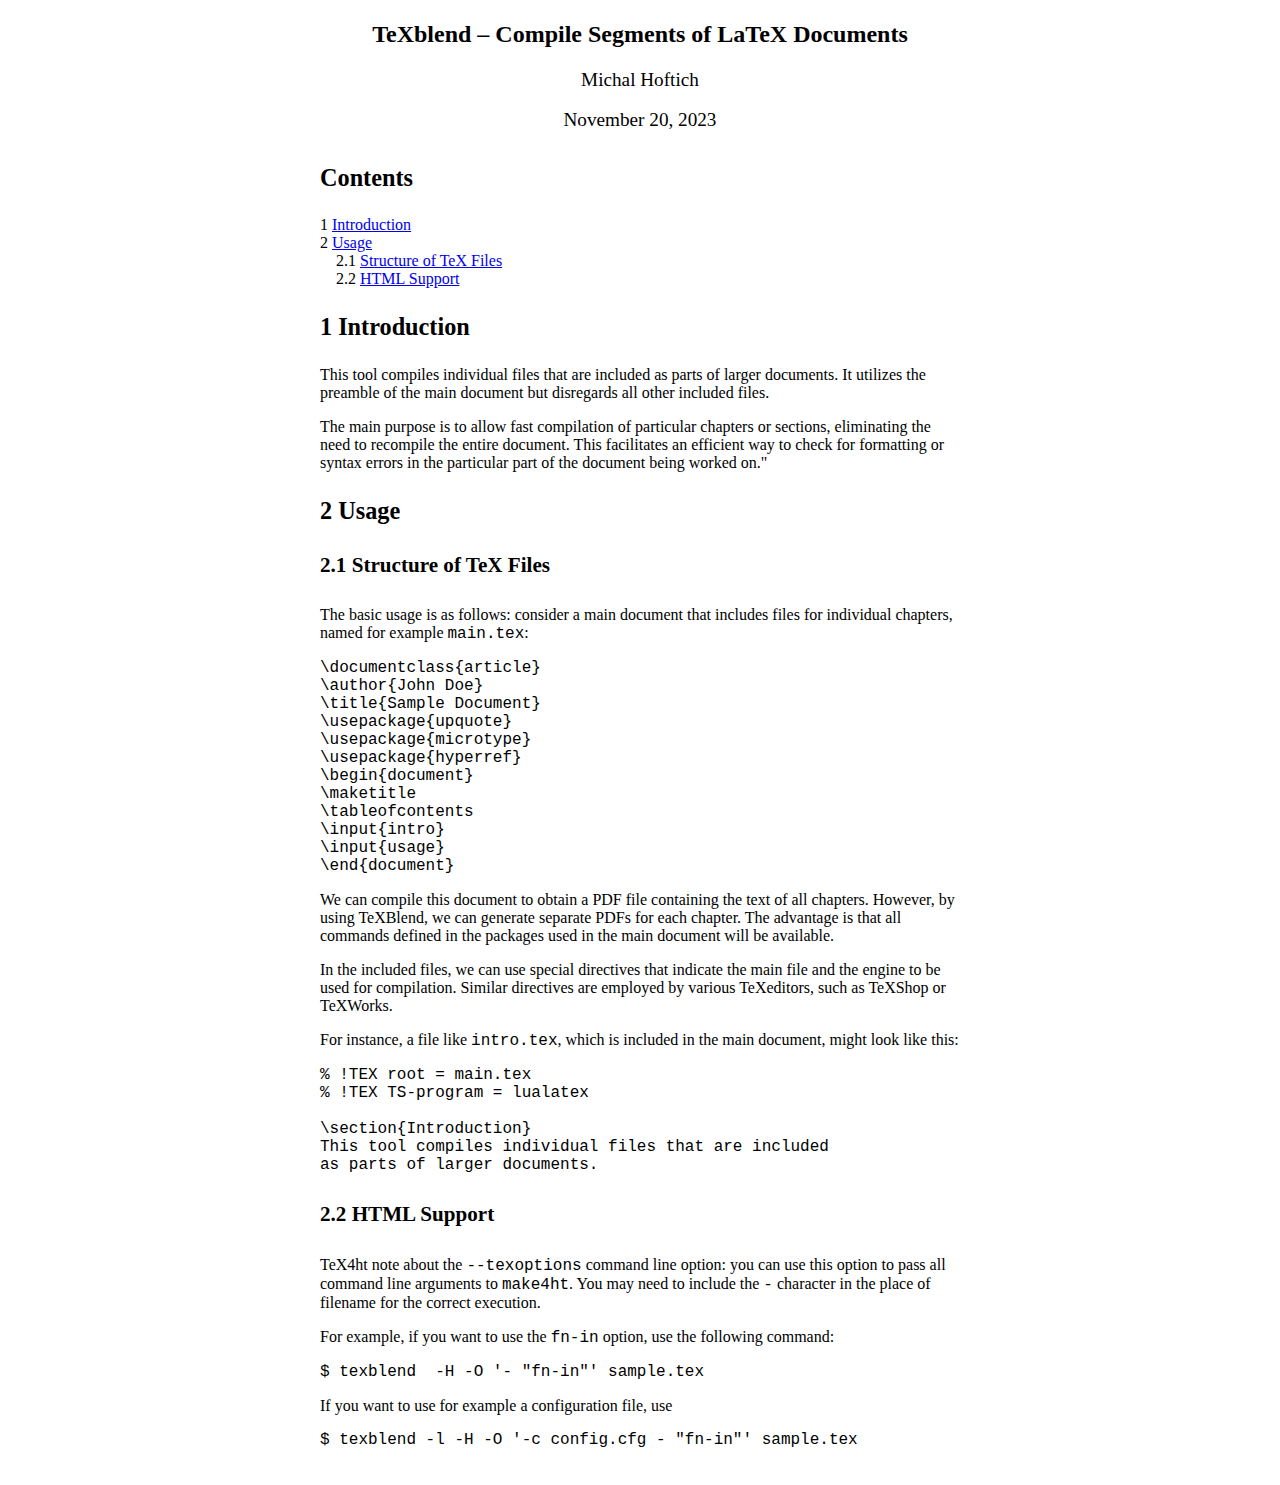
<file: texblend-doc.html>
<!DOCTYPE html> 
<html lang='en-US' xml:lang='en-US'> 
<head><title>TeXblend – Compile Segments of LaTeX Documents</title> 
<meta charset='utf-8' /> 
<meta content='TeX4ht (https://tug.org/tex4ht/)' name='generator' /> 
<meta content='width=device-width,initial-scale=1' name='viewport' /> 
<link href='texblend-doc.css' rel='stylesheet' type='text/css' /> 
<meta content='texblend-doc.tex' name='src' /> 
</head><body>
<div class='maketitle'>
                                                                  

                                                                  
                                                                  

                                                                  

<h2 class='titleHead'>TeXblend – Compile Segments of LaTeX
Documents</h2>
<div class='author'><span class='ec-lmr-12'>Michal Hoftich</span></div><br />
<div class='date'><span class='ec-lmr-12'>November 20, 2023</span></div>
</div>   
<h3 class='likesectionHead' id='contents'><a id='x1-1000'></a>Contents</h3>
<div class='tableofcontents'>   
<span class='sectionToc'>1 <a href='#introduction' id='QQ2-1-2'>Introduction</a></span>
<br />   <span class='sectionToc'>2 <a href='#usage' id='QQ2-1-3'>Usage</a></span>
<br />   <span class='subsectionToc'>2.1 <a href='#structure-of-tex-files' id='QQ2-1-4'>Structure of TeX Files</a></span>
<br />   <span class='subsectionToc'>2.2 <a href='#html-support' id='QQ2-1-5'>HTML Support</a></span>
</div>
<!-- l. 4 --><p class='noindent'>
</p>   
<h3 class='sectionHead' id='introduction'><span class='titlemark'>1   </span> <a id='x1-20001'></a>Introduction</h3>
<!-- l. 5 --><p class='noindent'>This tool compiles individual files that are included as parts of larger documents. It
utilizes the preamble of the main document but disregards all other included
files.
</p><!-- l. 8 --><p class='indent'>   The main purpose is to allow fast compilation of particular chapters or sections,
eliminating the need to recompile the entire document. This facilitates an efficient
way to check for formatting or syntax errors in the particular part of the document
being worked on."
</p><!-- l. 1 --><p class='noindent'>
</p>   
<h3 class='sectionHead' id='usage'><span class='titlemark'>2   </span> <a id='x1-30002'></a>Usage</h3>
                                                                  

                                                                  
<!-- l. 3 --><p class='noindent'>
</p>   
<h4 class='subsectionHead' id='structure-of-tex-files'><span class='titlemark'>2.1   </span> <a id='x1-40002.1'></a>Structure of TeX Files</h4>
<!-- l. 5 --><p class='noindent'>The basic usage is as follows: consider a main document that includes files for
individual chapters, named for example <span class='ec-lmtt-10'>main.tex</span>:
                                                                  

                                                                  
</p>   
<pre class='verbatim' id='verbatim-1'>
\documentclass{article}
\author{John Doe}
\title{Sample Document}
\usepackage{upquote}
\usepackage{microtype}
\usepackage{hyperref}
\begin{document}
\maketitle
\tableofcontents
\input{intro}
\input{usage}
\end{document}
</pre>
<!-- l. 22 --><p class='nopar'>
</p><!-- l. 24 --><p class='indent'>   We can compile this document to obtain a PDF file containing the text of all
chapters. However, by using TeXBlend, we can generate separate PDFs for each
chapter. The advantage is that all commands defined in the packages used in the
main document will be available.
</p><!-- l. 29 --><p class='indent'>   In the included files, we can use special directives that indicate the main file and
the engine to be used for compilation. Similar directives are employed by various
TeXeditors, such as TeXShop or TeXWorks.
</p><!-- l. 33 --><p class='indent'>   For instance, a file like <span class='ec-lmtt-10'>intro.tex</span>, which is included in the main document,
might look like this:
                                                                  

                                                                  
</p>   
<pre class='verbatim' id='verbatim-2'>
% !TEX root = main.tex
% !TEX TS-program = lualatex

\section{Introduction}
This tool compiles individual files that are included
as parts of larger documents.
</pre>
<!-- l. 43 --><p class='nopar'>
</p><!-- l. 47 --><p class='noindent'>
</p>   
<h4 class='subsectionHead' id='html-support'><span class='titlemark'>2.2   </span> <a id='x1-50002.2'></a>HTML Support</h4>
<!-- l. 49 --><p class='noindent'>TeX4ht note about the <span class='obeylines-h'><span class='verb'><span class='ec-lmtt-10'>--texoptions</span></span></span> command line option: you can use this option
to pass all command line arguments to <span class='obeylines-h'><span class='verb'><span class='ec-lmtt-10'>make4ht</span></span></span>. You may need to include the <span class='obeylines-h'><span class='verb'><span class='ec-lmtt-10'>-</span></span></span>
character in the place of filename for the correct execution.
</p><!-- l. 54 --><p class='indent'>   For example, if you want to use the <span class='obeylines-h'><span class='verb'><span class='ec-lmtt-10'>fn-in</span></span></span> option, use the following command:
                                                                  

                                                                  
</p>   
<pre class='verbatim' id='verbatim-3'>
$ texblend  -H -O '- "fn-in"' sample.tex
</pre>
<!-- l. 58 --><p class='nopar'>
</p><!-- l. 60 --><p class='indent'>   If you want to use for example a configuration file, use
                                                                  

                                                                  
</p>   
<pre class='verbatim' id='verbatim-4'>
$ texblend -l -H -O '-c config.cfg - "fn-in"' sample.tex
</pre>
<!-- l. 64 --><p class='nopar'>
</p>   
 
</body> 
</html>
</file>
<file: texblend-doc.css>
/* start css.sty */
.ec-lmr-17{font-size:170%;}
.ec-lmtt-12x-x-144{font-size:172%; font-family: monospace,monospace;}
.ec-lmtt-12x-x-144{ font-family: monospace,monospace;}
.ec-lmtt-12x-x-144{ font-family: monospace,monospace;}
.ec-lmtt-12x-x-144{ font-family: monospace,monospace;}
.ec-lmtt-12x-x-144{ font-family: monospace,monospace;}
.ec-lmr-12{font-size:120%;}
.ec-lmtt-10{ font-family: monospace,monospace;}
.ec-lmtt-10{ font-family: monospace,monospace;}
.ec-lmtt-10{ font-family: monospace,monospace;}
.ec-lmtt-10{ font-family: monospace,monospace;}
.ec-lmtt-10{ font-family: monospace,monospace;}
p{margin-top:0;margin-bottom:0}
p.indent{text-indent:0;}
p + p{margin-top:1em;}
p + div, p + pre {margin-top:1em;}
div + p, pre + p {margin-top:1em;}
a { overflow-wrap: break-word; word-wrap: break-word; word-break: break-word; hyphens: auto; }
@media print {div.crosslinks {visibility:hidden;}}
table.tabular{border-collapse: collapse; border-spacing: 0;}
a img { border-top: 0; border-left: 0; border-right: 0; }
center { margin-top:1em; margin-bottom:1em; }
td center { margin-top:0em; margin-bottom:0em; }
.Canvas { position:relative; }
img.math{vertical-align:middle;}
div.par-math-display, div.math-display{text-align:center;}
body{ margin:1em auto; max-width:80ch; padding:0 .62em; }
h1,h2,h3,h4,h5 { line-height:1.2; }
@media print{ body{ max-width:none } }
.partHead, .likepartHead { font-size: 2em; }
.chapterHead, .likechapterHead { font-size: 1.7411em; }
.sectionHead, .likesectionHead { font-size: 1.5157em; }
.subsectionHead, .likesubsectionHead { font-size: 1.3195em; }
.subsubsectionHead, .likesubsubsectionHead { font-size: 1.1487em; }
 @media (prefers-color-scheme: dark) { img[src^="texblend-doc"]{filter: invert(1); } } 
li p.indent { text-indent: 0em }
li p:first-child{ margin-top:0em; }
li p:last-child, li div:last-child { margin-bottom:0.5em; }
li p:first-child{ margin-bottom:0; }
li p~ul:last-child, li p~ol:last-child{ margin-bottom:0.5em; }
.enumerate1 {list-style-type:decimal;}
.enumerate2 {list-style-type:lower-alpha;}
.enumerate3 {list-style-type:lower-roman;}
.enumerate4 {list-style-type:upper-alpha;}
div.newtheorem { margin-bottom: 2em; margin-top: 2em;}
div.newtheorem .head{font-weight: bold;}
.obeylines-h,.obeylines-v {white-space: nowrap; }
div.obeylines-v p { margin-top:0; margin-bottom:0; }
.overline{ text-decoration:overline; }
.overline img{ border-top: 1px solid black; }
td.displaylines {text-align:center; white-space:nowrap;}
.centerline {text-align:center;}
.rightline {text-align:right;}
pre.verbatim {font-family: monospace,monospace; text-align:left; clear:both; }
.fbox {padding-left:3.0pt; padding-right:3.0pt; text-indent:0pt; border:solid black 0.4pt; }
div.fbox {display:table}
div.center div.fbox {text-align:center; clear:both; padding-left:3.0pt; padding-right:3.0pt; text-indent:0pt; border:solid black 0.4pt; }
div.minipage{width:100%;}
div.center, div.center div.center {text-align: center; margin-left:1em; margin-right:1em;}
div.center div {text-align: left;}
div.flushright, div.flushright div.flushright {text-align: right;}
div.flushright div {text-align: left;}
div.flushleft {text-align: left;}
.underline{ text-decoration:underline; }
.underline img{ border-bottom: 1px solid black; margin-bottom:1pt; }
.framebox-c, .framebox-l, .framebox-r { padding-left:3.0pt; padding-right:3.0pt; text-indent:0pt; border:solid black 0.4pt; }
.framebox-c {text-align:center;}
.framebox-l {text-align:left;}
.framebox-r {text-align:right;}
span.thank-mark{ vertical-align: super }
span.footnote-mark sup.textsuperscript, span.footnote-mark a sup.textsuperscript{ font-size:80%; }
div.tabular, div.center div.tabular {text-align: center; margin-top:0.5em; margin-bottom:0.5em; }
table.tabular td p{margin-top:0em;}
table.tabular {margin-left: auto; margin-right: auto;}
td p:first-child{ margin-top:0em; }
td p:last-child{ margin-bottom:0em; }
div.td00{ margin-left:0pt; margin-right:0pt; }
div.td01{ margin-left:0pt; margin-right:5pt; }
div.td10{ margin-left:5pt; margin-right:0pt; }
div.td11{ margin-left:5pt; margin-right:5pt; }
table[rules] {border-left:solid black 0.4pt; border-right:solid black 0.4pt; }
td.td00{ padding-left:0pt; padding-right:0pt; }
td.td01{ padding-left:0pt; padding-right:5pt; }
td.td10{ padding-left:5pt; padding-right:0pt; }
td.td11{ padding-left:5pt; padding-right:5pt; }
table[rules] {border-left:solid black 0.4pt; border-right:solid black 0.4pt; }
.hline hr, .cline hr{ height : 0px; margin:0px; }
.hline td, .cline td{ padding: 0; }
.hline hr, .cline hr{border:none;border-top:1px solid black;}
.hline {border-top: 1px solid black;}
.hline + .vspace:last-child{display:none;}
.hline:first-child{border-bottom:1px solid black;border-top:none;}
.tabbing-right {text-align:right;}
div.float, div.figure {margin-left: auto; margin-right: auto;}
div.float img {text-align:center;}
div.figure img {text-align:center;}
.marginpar,.reversemarginpar {width:20%; float:right; text-align:left; margin-left:auto; margin-top:0.5em; font-size:85%; text-decoration:underline;}
.marginpar p,.reversemarginpar p{margin-top:0.4em; margin-bottom:0.4em;}
.reversemarginpar{float:left;}
table.equation {width:100%;}
.equation td{text-align:center; }
td.equation { margin-top:1em; margin-bottom:1em; } 
td.equation-label { width:5%; text-align:center; }
td.eqnarray4 { width:5%; white-space: normal; }
td.eqnarray2 { width:5%; }
table.eqnarray-star, table.eqnarray {width:100%;}
div.eqnarray{text-align:center;}
div.array {text-align:center;}
div.pmatrix {text-align:center;}
table.pmatrix {width:100%;}
span.pmatrix img{vertical-align:middle;}
div.pmatrix {text-align:center;}
table.pmatrix {width:100%;}
span.bar-css {text-decoration:overline;}
img.cdots{vertical-align:middle;}
.partToc a, .partToc, .likepartToc a, .likepartToc {line-height: 200%; font-weight:bold; font-size:110%;}
.index-item, .index-subitem, .index-subsubitem {display:block}
div.caption {text-indent:-2em; margin-left:3em; margin-right:1em; text-align:left;}
div.caption span.id{font-weight: bold; white-space: nowrap; }
h1.partHead{text-align: center}
p.bibitem { text-indent: -2em; margin-left: 2em; margin-top:0.6em; margin-bottom:0.6em; }
p.bibitem-p { text-indent: 0em; margin-left: 2em; margin-top:0.6em; margin-bottom:0.6em; }
.subsubsectionHead, .likesubsubsectionHead { font-size: 1em; }
.paragraphHead, .likeparagraphHead { margin-top:2em; font-weight: bold;}
.subparagraphHead, .likesubparagraphHead { font-weight: bold;}
.verse{white-space:nowrap; margin-left:2em}
div.maketitle {text-align:center;}
h2.titleHead{text-align:center;}
div.maketitle{ margin-bottom: 2em; }
div.author, div.date {text-align:center;}
div.thanks{text-align:left; margin-left:10%; font-size:85%; font-style:italic; }
div.author{white-space: nowrap;}
div.abstract p {margin-left:5%; margin-right:5%;}
div.abstract {width:100%;}
.abstracttitle{text-align:center;margin-bottom:1em;}
.subsectionToc, .likesubsectionToc {margin-left:1em;}
.subsubsectionToc, .likesubsubsectionToc {margin-left:2em;}
.paragraphToc, .likeparagraphToc {margin-left:3em;}
.subparagraphToc, .likesubparagraphToc {margin-left:4em;}
figure.float, div.figure {margin-left: auto; margin-right: auto;}
figure.figure {text-align:center;}
figcaption.caption {text-indent:-2em; margin-left:3em; margin-right:1em; text-align:center;}
figcaption.caption span.id{font-weight: bold; white-space: nowrap; }
p + figcaption, img + figcaption{margin-top: 1em;}
.abstract{margin:1em;}
.small-caps{font-variant: small-caps;}
/* end css.sty */
</file>
